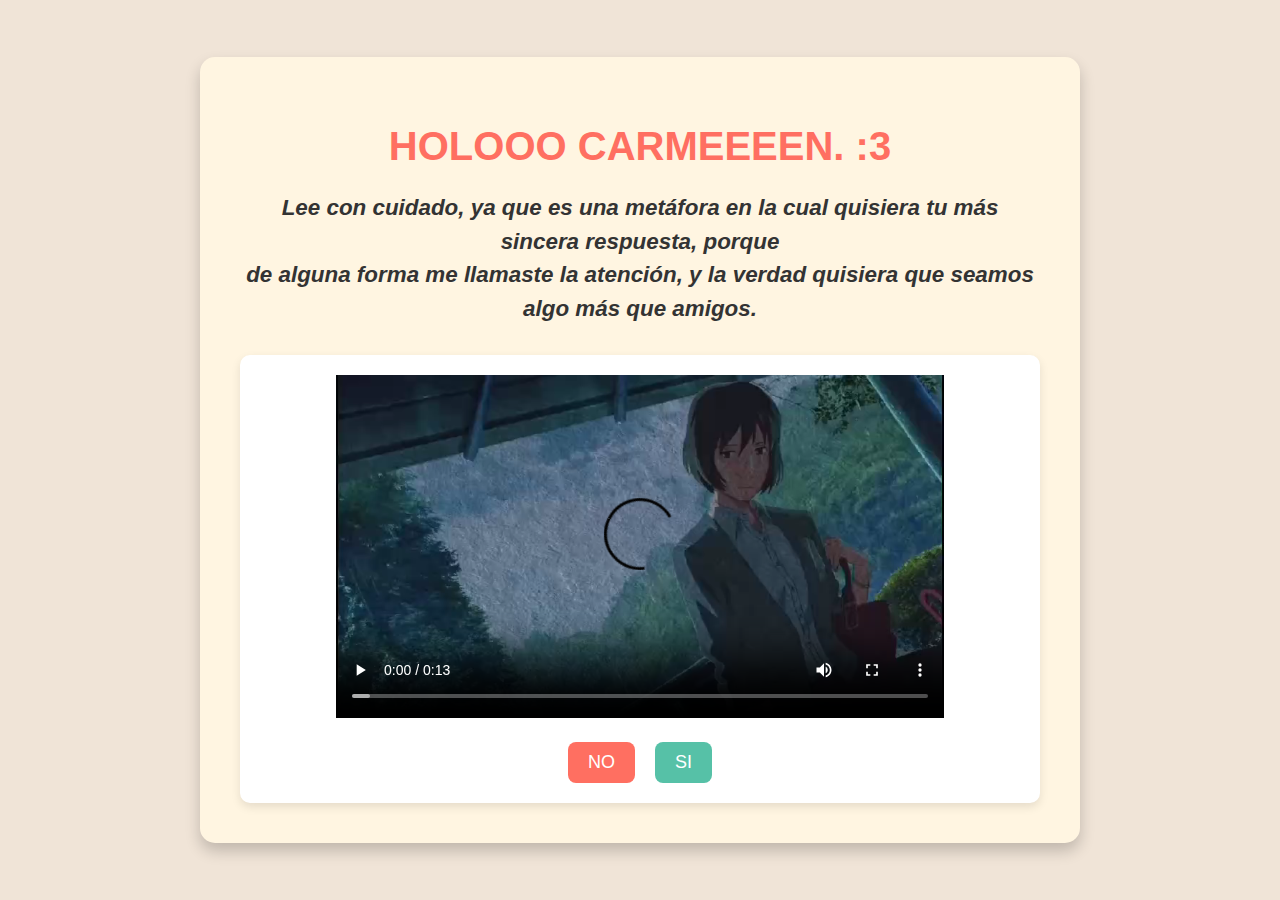
<file: index.html>
<!DOCTYPE html>
<html lang="es">
<head>
    <meta charset="UTF-8">
    <meta name="viewport" content="width=device-width, initial-scale=1.0">
    <title>Página de Video</title>
    <link rel="stylesheet" href="css/estilo.css">
</head>
<body>
    <div class="contenedor-principal">
        <h1 class="titulo">HOLOOO CARMEEEEN. :3</h1>
        <h3 class="mensaje">
            Lee con cuidado, ya que es una metáfora en la cual quisiera tu más sincera respuesta, porque <br>
            de alguna forma me llamaste la atención, y la verdad quisiera que seamos algo más que amigos.
        </h3>
        <div class="contenedor-video">
            <div class="video">
                <video class="video-ajustado" controls>
                    <source src="video/Video.mp4" type="Video/mp4">
                </video>
            </div>
            <div class="botones">
                <a href="dijo no.html">
                    <button class="btn no">NO</button>
                </a>
                <a href="cor.html">
                    <button class="btn si">SI</button>
                </a>
            </div>
        </div>
    </div>
</body>
</html>
</file>
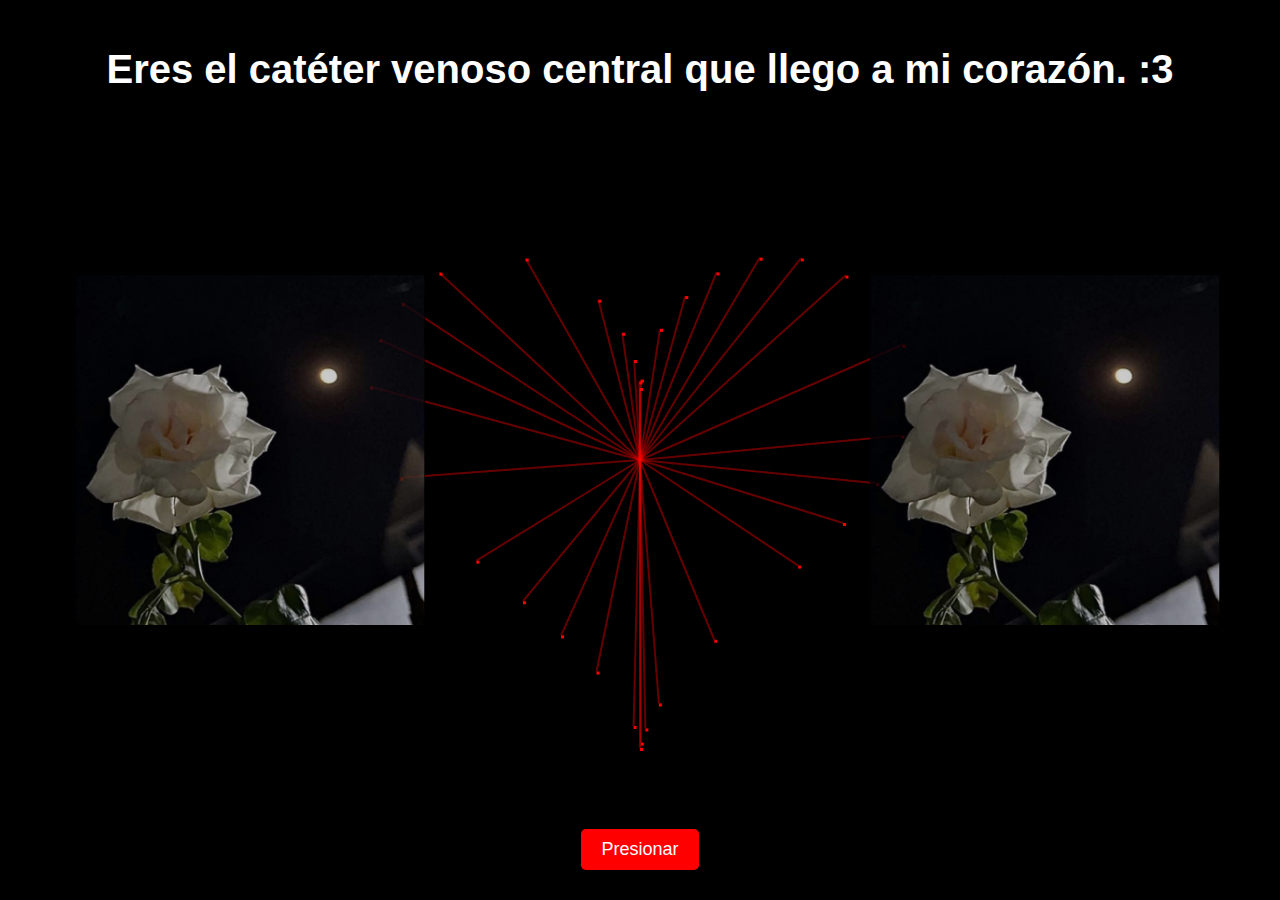
<file: cor.html>
<!DOCTYPE html>
<html lang="es">
<head>
    <meta charset="UTF-8">
    <meta name="viewport" content="width=device-width, initial-scale=1.0">
    <title>Corazón Animado</title>
    <link rel="stylesheet" href="css/estilocor.css">
</head>
<body>
    <div class="message">
        <h1>Eres el catéter venoso central que llego a mi corazón. :3</h1>
    </div>

    <img src="img/imagen1.jpg" alt="Imagen Izquierda" class="side-image left">
    <img src="img/imagen1.jpg" alt="Imagen Derecha" class="side-image right">

    <canvas id="canvas" width="600" height="600"></canvas>

    <div class="button-container">
        <a href="video/Paraiso Lunar.mp4">
            <button id="pressButton">Presionar</button>
        </a>
    </div>

    <script src="java/cor.js"></script>
</body>
</html>
</file>
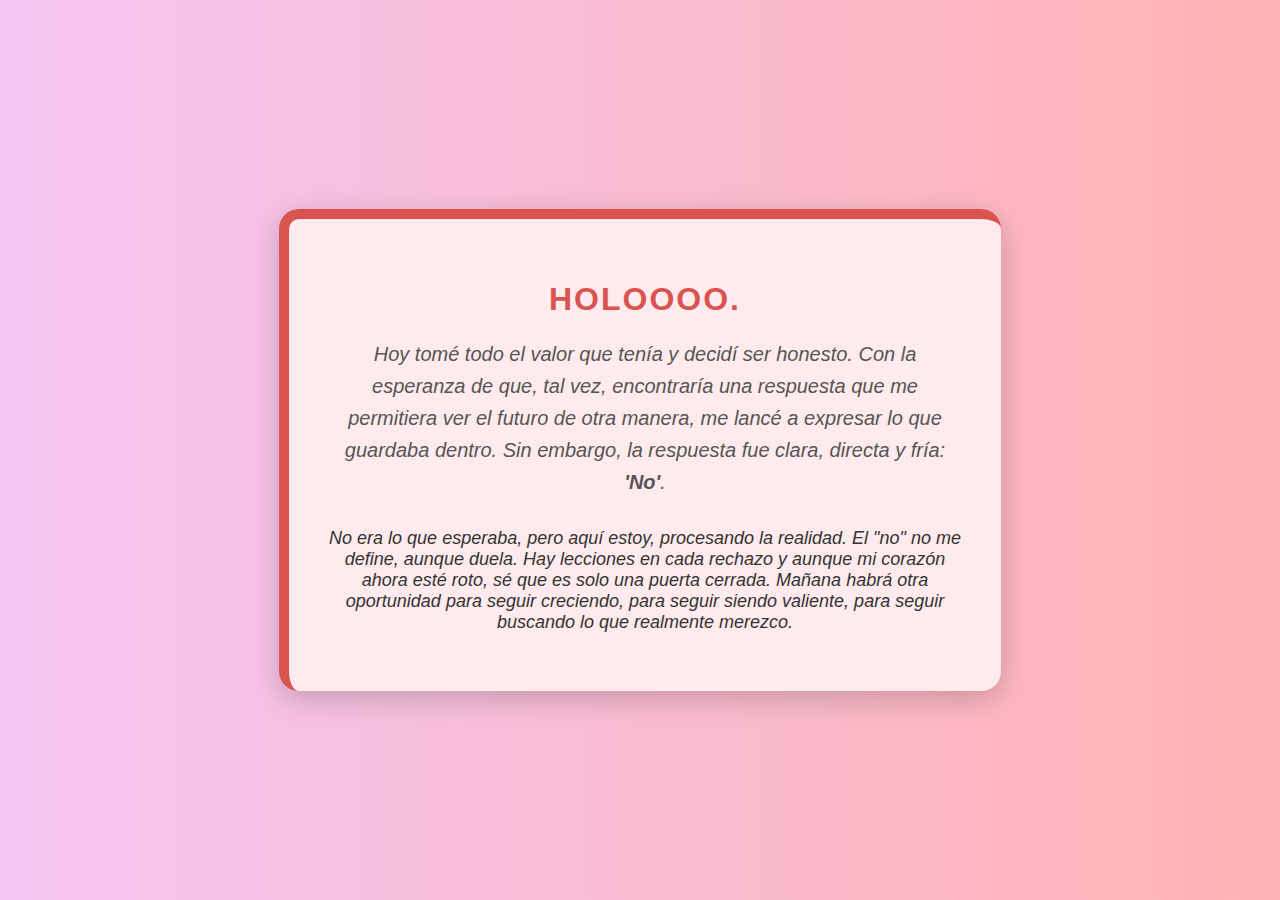
<file: dijo no.html>
<!DOCTYPE html>
<html lang="es">
<head>
    <meta charset="UTF-8">
    <meta name="viewport" content="width=device-width, initial-scale=1.0">
    <title>Declaración Rechazada</title>
    <link rel="stylesheet" href="css/estilono.css">
</head>
<body>
    <div class="container">
        <div class="message-box">
            <h1 class="message-title">HOLOOOO.</h1>
            <p class="message-body">Hoy tomé todo el valor que tenía y decidí ser honesto. Con la esperanza de que, tal vez, encontraría una respuesta que me permitiera ver el futuro de otra manera, me lancé a expresar lo que guardaba dentro. Sin embargo, la respuesta fue clara, directa y fría: <strong>'No'</strong>.</p>
            <p class="message-footer">No era lo que esperaba, pero aquí estoy, procesando la realidad. El "no" no me define, aunque duela. Hay lecciones en cada rechazo y aunque mi corazón ahora esté roto, sé que es solo una puerta cerrada. Mañana habrá otra oportunidad para seguir creciendo, para seguir siendo valiente, para seguir buscando lo que realmente merezco.</p>
        </div>
    </div>
</body>
</html>
</file>
<file: css/estilo.css>
body {
    background-color: #f0e4d7;
    font-family: 'Arial', sans-serif;
    margin: 0;
    display: flex;
    justify-content: center;
    align-items: center;
    height: 100vh;
}

.contenedor-principal {
    text-align: center;
    background-color: #fff5e1;
    padding: 40px;
    border-radius: 15px;
    box-shadow: 0 8px 15px rgba(0, 0, 0, 0.2);
    width: 90%;
    max-width: 800px;
}

.titulo {
    font-size: 2.5em;
    color: #ff6f61;
    margin-bottom: 20px;
    font-weight: bold;
}

.mensaje {
    font-size: 1.4em;
    color: #333;
    line-height: 1.5;
    margin-bottom: 30px;
    font-style: italic;
}

.contenedor-video {
    background-color: #fff;
    padding: 20px;
    border-radius: 10px;
    box-shadow: 0 4px 10px rgba(0, 0, 0, 0.1);
}

.video {
    width: 80%;
    max-width: 700px;
    margin: 0 auto;
}

.video-ajustado {
    width: 100%;
    height: auto;
}

.botones {
    margin-top: 20px;
    display: flex;
    justify-content: center;
    gap: 20px;
}

button {
    background-color: #ff6f61;
    border: none;
    padding: 10px 20px;
    font-size: 18px;
    color: #fff;
    border-radius: 8px;
    cursor: pointer;
    transition: background-color 0.3s;
}

button:hover {
    background-color: #e55b50;
}

.btn.no {
    background-color: #ff6f61;
}

.btn.si {
    background-color: #56c1a7;
}

.btn.no:hover {
    background-color: #e55b50;
}

.btn.si:hover {
    background-color: #47a38a;
}
</file>
<file: css/estilocor.css>
body {
    background-color: black;
    display: flex;
    justify-content: center;
    align-items: center;
    height: 100vh;
    margin: 0;
    flex-direction: column;
    position: relative;
}

canvas {
    background-color: black;
    margin-top: 20px;
}

.message {
    position: absolute;
    top: 20px;
    color: white;
    font-size: 20px;
    text-align: center;
    font-family: Arial, sans-serif;
}

.side-image {
    position: absolute;
    top: 50%;
    transform: translateY(-50%);
    width: 350px;
    height: 350px;
    opacity: 0.8;
}

.left {
    left: 75px;
}

.right {
    right: 60px;
}

.button-container {
    position: absolute;
    bottom: 30px;
    text-align: center;
}

#pressButton {
    padding: 10px 20px;
    background-color: red;
    color: white;
    border: none;
    border-radius: 5px;
    cursor: pointer;
    font-size: 18px;
}

#pressButton:hover {
    background-color: darkred;
}
</file>
<file: css/estilono.css>
body {
    background: linear-gradient(to right, #f5c5f2, #ffb3b3);
    font-family: 'Roboto', sans-serif;
    margin: 0;
    padding: 0;
    display: flex;
    justify-content: center;
    align-items: center;
    height: 100vh;
    box-sizing: border-box;
}

.container {
    display: flex;
    justify-content: center;
    align-items: center;
    flex-direction: column;
    text-align: center;
}

.message-box {
    background-color: #fff;
    padding: 40px;
    border-radius: 20px;
    box-shadow: 0 8px 30px rgba(0, 0, 0, 0.2);
    width: 80%;
    max-width: 700px;
    border-left: 10px solid #d9534f;
    border-top: 10px solid #d9534f;
    animation: fadeIn 2s ease-out;
    background-color: #ffebee;
}

.message-title {
    font-size: 32px;
    font-weight: bold;
    color: #d9534f;
    margin-bottom: 20px;
    letter-spacing: 2px;
}

.message-body {
    font-size: 20px;
    color: #555;
    line-height: 1.6;
    margin-bottom: 30px;
    font-style: italic;
}

.message-footer {
    font-size: 18px;
    color: #333;
    margin-top: 20px;
    font-style: italic;
}

@keyframes fadeIn {
    from {
        opacity: 0;
        transform: translateY(20px);
    }
    to {
        opacity: 1;
        transform: translateY(0);
    }
}
</file>
